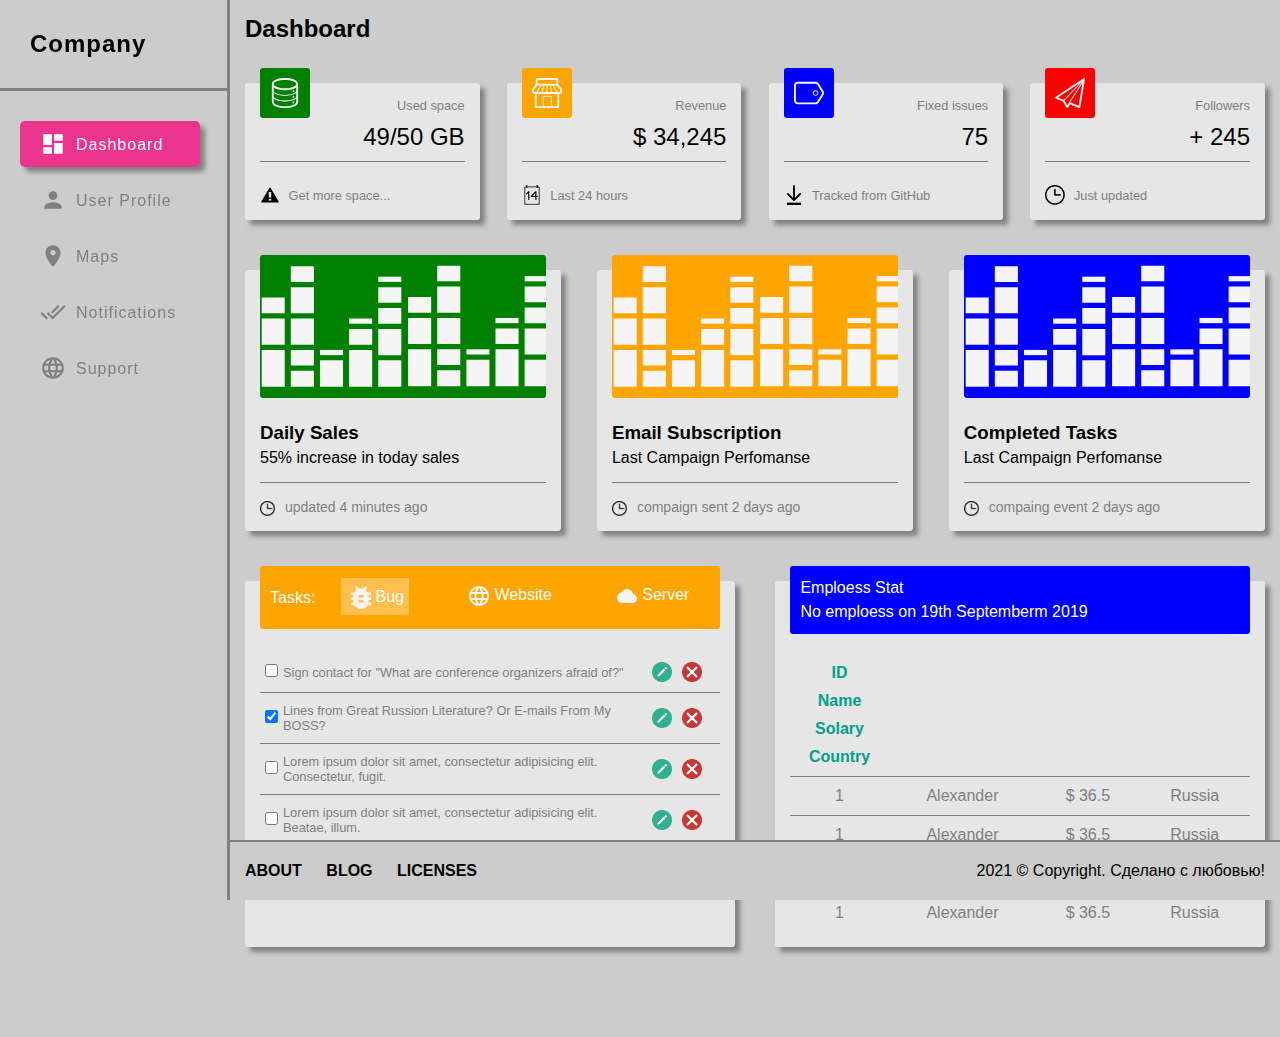
<file: index.html>
<!DOCTYPE html>
<html lang="ru">

<head>
  <meta charset="UTF-8">
  <meta name="viewport" content="width=device-width, initial-scale=1">
  <title>Document</title>
  <link rel="stylesheet" href="styles/style.css">
  <link rel="stylesheet" href="styles/menu.css">
</head>

<body>

<div class="container">
  <div class="menu">
    <h2 class="menu-title">Company <img src="img/hide_arrow.png" alt=""></h2>
    <div class="menu-list">
      <ul>
        <li><a class="active" href="index.html"><img src="img/dashboard_gray.svg" alt="">Dashboard</a></li>

        <li><a href="user-profile.html"><img src="img/account_gray.svg" alt="">User Profile</a></li>

        <li><a href=""><img src="img/map_gray.svg" alt="">Maps</a></li>

        <li><a href=""><img src="img/notify_gray.svg" alt="">Notifications</a></li>

        <li><a href=""><img src="img/support_gray.svg" alt="">Support</a></li>

      </ul>
    </div>
  </div>


  <div class="main-page">
    <h2 class="main-page-title">
      <div class="menu-burger"><img src="img/menu.png" alt=""></div>
      Dashboard
    </h2>

    <div class="statistics">

      <div class="space"><img src="img/data_white.svg" alt=""><span>Used space</span>
        <h2>49/50 GB</h2>
        <hr>
        <a href="">
          <img src="img/alert.png" alt="">
          <span>Get more space...</span></a>
      </div>

      <div class="revenue"><img src="img/shop_white.svg" alt=""><span>Revenue</span>
        <h2>$ 34,245</h2>
        <hr>
        <a href="">
          <img src="img/calendar.png" alt="">
          <span>Last 24 hours</span></a>
      </div>

      <div class="issues"><img src="img/tag_white.svg" alt=""><span>Fixed issues</span>
        <h2>75</h2>
        <hr>
        <a href="">
          <img src="img//down.png" alt="">
          <span>Tracked from GitHub</span></a>
      </div>

      <div class="followers"><img src="img/paperplane_white.svg" alt=""><span>Followers</span>
        <h2>+ 245</h2>
        <hr>
        <a href="">
          <img src="img/time.png" alt="">
          <span>Just updated</span></a>
      </div>

    </div>


    <div class="chart">
      <div class="sales"><img src="img/graphics.svg" alt="">
        <h3>Daily Sales</h3><span>55% increase in today sales</span>
        <hr>
        <img src="img/time.png" alt=""><span>updated 4 minutes ago</span>
      </div>
      <div class="sbscr"><img src="img/graphics.svg" alt="">
        <h3>Email Subscription</h3><span>Last Campaign Perfomanse</span>
        <hr>
        <img src="img/time.png" alt=""><span>compaign sent 2 days ago</span>
      </div>
      <div class="tasks"><img src="img/graphics.svg" alt="">
        <h3>Completed Tasks</h3><span>Last Campaign Perfomanse</span>
        <hr>
        <img src="img/time.png" alt=""><span>compaing event 2 days ago</span>
      </div>
    </div>


    <div class="bottom-stats">
      <div class="tasks">

        <div class="tasks-title">
          <span>Tasks:</span>
          <ul>
            <li><a class="active" href=""><img src="img/bug.svg" alt="">Bug</a></li>
            <li><a href=""><img src="img/web.svg" alt="">Website</a></li>
            <li><a href=""><img src="img/cloud.svg" alt="">Server</a></li>
          </ul>
        </div>

        <input type="checkbox" id="one"><label for="one">Sign contact for "What are conference organizers afraid
        of?"</label>
        <img src="img/edit.png" alt=""><img src="img/remove.png" alt="">
        <hr>

        <input type="checkbox" id="two" checked><label for="two">Lines from Great Russion Literature? Or E-mails From My
        BOSS?</label>
        <img src="img/edit.png" alt=""><img src="img/remove.png" alt="">
        <hr>

        <input type="checkbox" id="three"><label for="three">Lorem ipsum dolor sit amet, consectetur adipisicing elit.
        Consectetur, fugit.</label>
        <img src="img/edit.png" alt=""><img src="img/remove.png" alt="">
        <hr>
        <input type="checkbox" id="four"><label for="four">Lorem ipsum dolor sit amet, consectetur adipisicing elit.
        Beatae, illum.</label>
        <img src="img/edit.png" alt=""><img src="img/remove.png" alt="">
        <hr>


      </div>

      <div class="stats">
        <div class="stats-title">
          <span>Emploess Stat</span><br>
          <span>No emploess on 19th Septemberm 2019</span>
        </div>

        <table>
          <tr>
            <th>ID</th>
          </tr>
          <tr>
            <th>Name</th>
          </tr>
          <tr>
            <th>Solary</th>
          </tr>
          <tr>
            <th>Country</th>
          </tr>

          <tr>
            <td>1</td>
            <td>Alexander</td>
            <td>$ 36.5</td>
            <td>Russia</td>
          </tr>
          <tr>
            <td>1</td>
            <td>Alexander</td>
            <td>$ 36.5</td>
            <td>Russia</td>
          </tr>
          <tr>
            <td>1</td>
            <td>Alexander</td>
            <td>$ 36.5</td>
            <td>Russia</td>
          </tr>
          <tr>
            <td>1</td>
            <td>Alexander</td>
            <td>$ 36.5</td>
            <td>Russia</td>
          </tr>
        </table>
      </div>
    </div>

    <footer>
      <div class="footer">
        <ul>
          <li><a href="">ABOUT</a></li>
          <li><a href="">BLOG</a></li>
          <li><a href="">LICENSES</a></li>
        </ul>

        <span>2021 &copy; Copyright. Сделано с любовью!</span>
      </div>
    </footer>
  </div>
</div>
<!--container-->

<head>
  <script src="js/menu.js"></script>
</head>
</body>
</html>
</file>
<file: styles/style.css>
*,
::after,
::before {
  margin: 0;
  padding: 0;
  box-sizing: border-box;
  border: 0;
}
h1,
h2,
h3,
span {
  cursor: default;
}
body {
  font-family: sans-serif;
  overflow-x: hidden;
  margin: 0 auto;
  max-width: 1920px;
}
.container {
  width: 100%;
  min-height: 100vh;
  background: #ccc;
}
.main-page {
  margin-left: 230px;
  padding: 15px;
  padding-bottom: 90px;
}
.main-page .menu-burger {
  cursor: pointer;
  width: 30px;
  display: none;
}
.main-page .menu-burger img {
  width: 100%;
}
@media screen and (max-width: 800px) {
  .main-page .menu-burger {
    display: inline-block;
  }
}
@media screen and (max-width: 1000px) {
  .main-page {
    padding-bottom: 0;
  }
}
@media screen and (max-width: 800px) {
  .main-page {
    margin-left: 0;
  }
}
.statistics {
  margin-top: 40px;
  display: flex;
  flex-wrap: wrap;
  justify-content: space-between;
}
.statistics div {
  background: #e6e6e6;
  width: 23%;
  padding: 15px;
  box-shadow: 5px 5px 5px gray;
  border-radius: 3px;
  position: relative;
}
@media screen and (max-width: 1000px) {
  .statistics div {
    width: 48%;
  }
  .statistics div:nth-of-type(-n+2) {
    margin-bottom: 40px;
  }
}
@media screen and (max-width: 500px) {
  .statistics div {
    width: 100%;
  }
  .statistics div:nth-of-type(-n+3) {
    margin-bottom: 40px;
  }
}
.statistics div > img {
  width: 50px;
  height: 50px;
  display: inline-block;
  padding: 10px;
  position: absolute;
  left: 15px;
  top: -15px;
  vertical-align: middle;
  border-radius: 3px;
}
.statistics div a > span {
  cursor: pointer;
}
.statistics .space > img {
  background: green;
}
.statistics .revenue > img {
  background: orange;
}
.statistics .issues > img {
  background: blue;
}
.statistics .followers > img {
  background: red;
}
.statistics div > span {
  color: gray;
  font-size: 0.8rem;
  text-align: right;
  display: block;
  margin: 0;
  padding: 0;
}
.statistics h2 {
  margin: 10px 0;
  font-weight: normal;
  text-align: right;
}
.statistics a {
  width: 110%;
  text-decoration: none;
  color: gray;
  font-size: 0.8rem;
  display: block;
  margin-top: 23px;
}
.statistics a:hover {
  text-decoration: underline;
  color: black;
}
.statistics a > img {
  vertical-align: -5px;
  margin-right: 5px;
}
hr {
  border-bottom: 1px gray solid;
}
.chart {
  display: flex;
  flex-wrap: wrap;
  justify-content: space-between;
}
.chart div {
  margin-top: 50px;
  background: #e6e6e6;
  width: 31%;
  padding: 15px;
  box-shadow: 5px 5px 5px gray;
  border-radius: 3px;
  position: relative;
}
@media screen and (max-width: 650px) {
  .chart div {
    width: 100%;
  }
}
.chart h3 {
  margin-top: 20px;
  margin-bottom: 5px;
}
.chart hr {
  margin: 15px 0;
}
.chart img:nth-of-type(1) {
  width: 100%;
  border-radius: 3px;
  position: relative;
  top: -30px;
  margin-bottom: -30px;
}
.chart .sales > img:nth-of-type(1) {
  background: green;
}
.chart .sbscr > img:nth-of-type(1) {
  background: orange;
}
.chart .tasks > img:nth-of-type(1) {
  background: blue;
}
.chart img:nth-of-type(2) {
  width: 15px;
  margin-right: 10px;
  float: left;
  margin-top: 3px;
}
.chart span:nth-of-type(2) {
  color: gray;
  font-size: 14px;
}
.bottom-stats {
  margin-top: 50px;
  display: flex;
  justify-content: space-between;
  flex-wrap: wrap;
}
.bottom-stats > div {
  background: #e6e6e6;
  width: 48%;
  padding: 15px;
  box-shadow: 5px 5px 5px gray;
  border-radius: 3px;
  position: relative;
}
@media screen and (max-width: 1000px) {
  .bottom-stats > div {
    width: 100%;
    margin-bottom: 40px;
  }
}
.bottom-stats .tasks-title {
  color: white;
  background: orange;
  padding: 10px;
  padding-bottom: 20px;
  padding-right: 0;
  border-radius: 3px;
  position: relative;
  top: -30px;
}
.bottom-stats .tasks-title::after {
  content: "";
  display: table;
  clear: both;
}
.bottom-stats .tasks-title > span {
  float: left;
  margin-top: 13px;
}
.bottom-stats .tasks-title .active {
  background: rgba(255, 255, 255, 0.3);
}
.bottom-stats .tasks-title ul {
  list-style-type: none;
  display: flex;
  justify-content: space-around;
}
.bottom-stats .tasks-title li {
  margin-top: 10px;
}
.bottom-stats .tasks-title li img {
  margin-right: 5px;
  vertical-align: middle;
}
.bottom-stats .tasks-title a {
  text-decoration: none;
  color: white;
  padding: 10px 5px;
}
.bottom-stats .tasks-title a:hover {
  background: rgba(255, 255, 255, 0.3);
}
.bottom-stats .tasks hr {
  margin: 10px 0;
}
.bottom-stats .tasks label {
  width: calc(100% - 100px);
  display: inline-block;
  vertical-align: middle;
  color: gray;
  font-size: 0.8rem;
}
.bottom-stats .tasks img {
  width: 20px;
  margin: 0 5px;
  vertical-align: middle;
  cursor: pointer;
}
.bottom-stats .stats table {
  width: 100%;
  border-collapse: collapse;
}
.bottom-stats .stats table th {
  color: #00a08e;
  padding-bottom: 10px;
}
.bottom-stats .stats table tr {
  margin: 10px;
}
.bottom-stats .stats table td {
  text-align: center;
  border-top: 1px gray solid;
  padding: 10px;
  color: gray;
}
.bottom-stats .stats-title {
  width: 100%;
  background: blue;
  position: relative;
  top: -30px;
  color: white;
  border-radius: 3px;
  padding: 10px;
  line-height: 1.5;
}
input[type="checkbox"] {
  margin: 5px;
}
.footer {
  margin-top: 20px;
  border-top: gray 2px solid;
  padding: 20px 15px;
  position: fixed;
  bottom: 0;
  background: #ccc;
  width: calc(100% - 230px);
  margin-left: -15px;
}
@media screen and (max-width: 1000px) {
  .footer {
    position: static;
    width: calc(100% + 30px);
  }
}
.footer ul {
  list-style-type: none;
  justify-content: space-around;
  display: inline-block;
}
.footer ul li {
  display: inline;
  margin-right: 20px;
}
.footer ul a {
  color: black;
  text-decoration: none;
  font-weight: bold;
}
.footer span {
  float: right;
}
@media screen and (max-width: 850px) {
  .footer span {
    display: block;
    float: none;
    margin-top: 10px;
  }
}
/*# sourceMappingURL=style.css.map */
</file>
<file: styles/menu.css>
.menu {
  letter-spacing: 1px;
  position: fixed;
  min-height: 100vh;
  width: 230px;
  border-right: gray 3px solid;
}
.menu-title {
  padding: 30px;
  margin: 0;
  border-bottom: gray 3px solid;
}
.menu-title > img {
  display: none;
  cursor: pointer;
}
@media screen and (max-width: 800px) {
  .menu-title > img {
    display: inline-block;
    width: 30px;
    margin-left: 10px;
    vertical-align: middle;
    border-radius: 5px;
  }
}
.menu ul {
  list-style-type: none;
  padding: 0;
  margin-top: 30px;
}
.menu ul li {
  margin-left: 20px;
  margin-bottom: 10px;
}
.menu ul img {
  width: 26px;
  vertical-align: -7px;
  margin-right: 10px;
}
.menu ul a:hover img {
  filter: brightness(100);
}
.menu a {
  text-decoration: none;
  color: gray;
  padding: 10px 20px;
  width: 180px;
  display: inline-block;
}
.menu a:hover {
  background: #ea348e;
  color: white;
  border-radius: 5px;
  box-shadow: 5px 5px 5px gray;
}
.menu .active {
  background: #ea348e;
  color: white;
  border-radius: 5px;
  box-shadow: 5px 5px 5px gray;
}
.menu .active img {
  filter: brightness(100);
}
@media screen and (max-width: 800px) {
  .menu {
    position: absolute;
    border-bottom: 2px gray solid;
    background: #ccc;
    z-index: 1;
    transition: left 0.5s linear;
    left: -230px;
  }
}
.show {
  left: 0;
}
/*# sourceMappingURL=menu.css.map */
</file>
